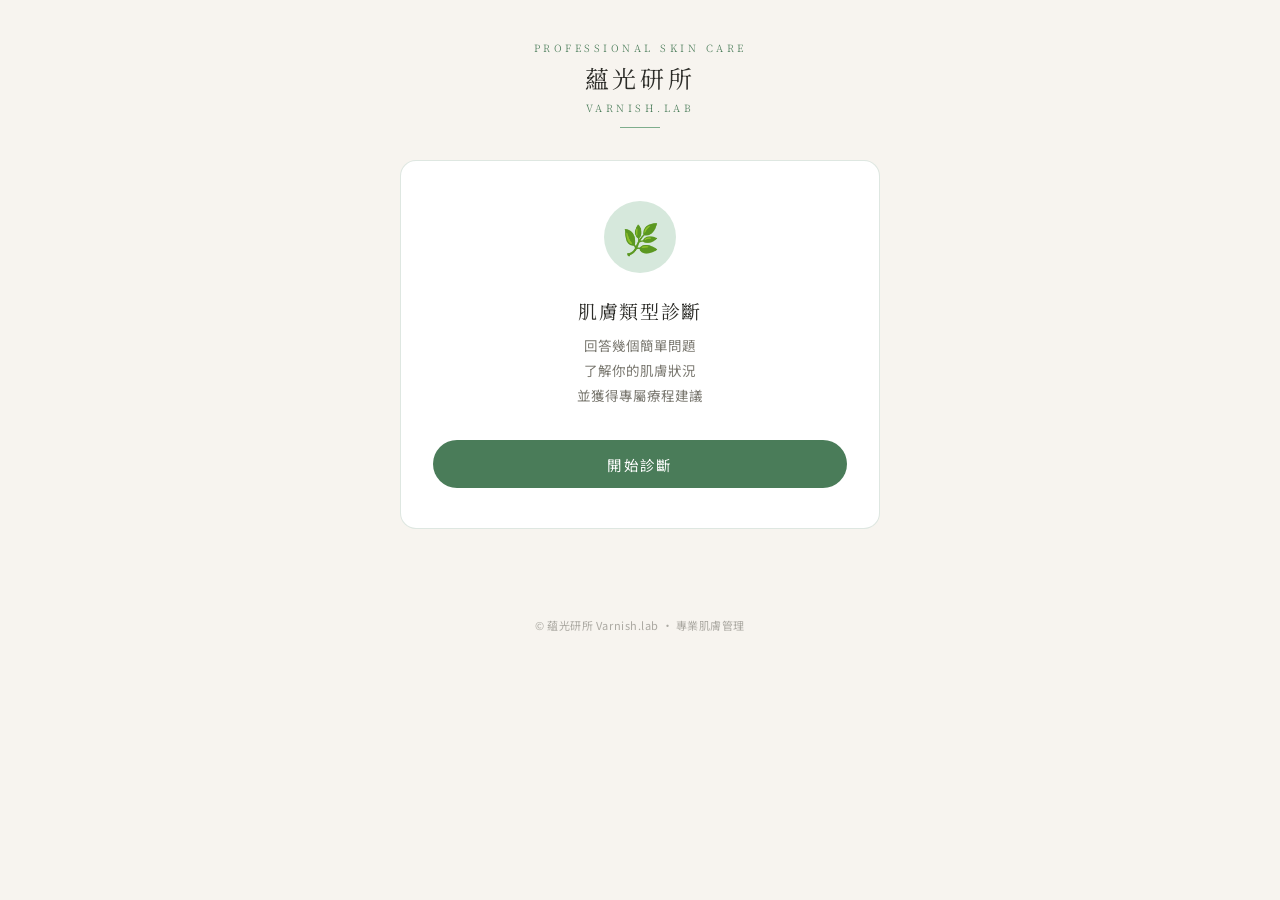
<file: index.html>
<!DOCTYPE html>
<html lang="zh-TW">
<head>
<meta charset="UTF-8">
<meta name="viewport" content="width=device-width, initial-scale=1.0">
<title>蘊光研所 · 肌膚診斷</title>
<link rel="preconnect" href="https://fonts.googleapis.com">
<link href="https://fonts.googleapis.com/css2?family=Noto+Serif+TC:wght@300;400;500&family=Noto+Sans+TC:wght@300;400;500&display=swap" rel="stylesheet">
<style>
  :root {
    --cream: #F7F4EF;
    --cream2: #EFE9DF;
    --green: #4A7C59;
    --green-light: #D6E8DC;
    --green-mid: #7EAD8C;
    --brown: #8C6E52;
    --brown-light: #EDE0D4;
    --text: #2C2C28;
    --text-muted: #7A7870;
    --border: rgba(74,124,89,0.18);
    --white: #FFFFFF;
    --red-soft: #F5E8E4;
    --red-text: #8B3A2F;
    --amber-soft: #F5ECD8;
    --amber-text: #7A5020;
    --purple-soft: #ECEAF5;
    --purple-text: #4A3F7A;
  }
  * { box-sizing: border-box; margin: 0; padding: 0; }
  html { font-size: 16px; }
  body {
    font-family: 'Noto Sans TC', sans-serif;
    background: var(--cream);
    color: var(--text);
    min-height: 100vh;
    padding: 0;
  }

  /* Header */
  .site-header {
    text-align: center;
    padding: 2.5rem 1rem 0;
  }
  .brand-en {
    font-family: 'Noto Serif TC', serif;
    font-size: 10px;
    font-weight: 300;
    letter-spacing: 0.35em;
    color: var(--green);
    text-transform: uppercase;
    margin-bottom: 0.3rem;
  }
  .brand-zh {
    font-family: 'Noto Serif TC', serif;
    font-size: 24px;
    font-weight: 400;
    letter-spacing: 0.15em;
    color: var(--text);
  }
  .brand-sub {
    font-family: 'Noto Serif TC', serif;
    font-size: 10px;
    font-weight: 300;
    letter-spacing: 0.35em;
    color: var(--green);
    text-transform: uppercase;
    margin-top: 0.3rem;
  }
  .line-btn {
    display: flex;
    align-items: center;
    justify-content: center;
    gap: 10px;
    width: 100%;
    background: #06C755;
    color: #fff;
    border: none;
    border-radius: 50px;
    padding: 0.85rem 2rem;
    font-family: 'Noto Sans TC', sans-serif;
    font-size: 14.5px;
    font-weight: 400;
    letter-spacing: 0.08em;
    cursor: pointer;
    text-decoration: none;
    margin-top: 0.75rem;
    transition: background 0.2s, transform 0.15s;
  }
  .line-btn:hover { background: #05a847; transform: translateY(-1px); }
  .line-icon { width: 22px; height: 22px; flex-shrink: 0; }
  .brand-divider {
    width: 40px;
    height: 1px;
    background: var(--green-mid);
    margin: 0.75rem auto 0;
  }

  /* Layout */
  #app {
    max-width: 520px;
    margin: 0 auto;
    padding: 2rem 1.25rem 4rem;
  }

  /* Screen management */
  .screen { display: none; }
  .screen.active { display: block; animation: fadeIn 0.4s ease; }
  @keyframes fadeIn { from { opacity: 0; transform: translateY(8px); } to { opacity: 1; transform: translateY(0); } }

  /* Card */
  .card {
    background: var(--white);
    border: 1px solid var(--border);
    border-radius: 16px;
    padding: 2rem;
  }

  /* Start screen */
  .start-visual {
    width: 72px;
    height: 72px;
    background: var(--green-light);
    border-radius: 50%;
    display: flex;
    align-items: center;
    justify-content: center;
    margin: 0 auto 1.5rem;
    font-size: 30px;
  }
  .start-title {
    font-family: 'Noto Serif TC', serif;
    font-size: 19px;
    font-weight: 400;
    letter-spacing: 0.08em;
    color: var(--text);
    margin-bottom: 0.6rem;
    text-align: center;
  }
  .start-sub {
    font-size: 13.5px;
    color: var(--text-muted);
    line-height: 1.85;
    text-align: center;
    margin-bottom: 2rem;
  }
  .start-btn {
    display: block;
    width: 100%;
    background: var(--green);
    color: #fff;
    border: none;
    border-radius: 50px;
    padding: 0.85rem 2rem;
    font-family: 'Noto Sans TC', sans-serif;
    font-size: 14.5px;
    font-weight: 400;
    letter-spacing: 0.1em;
    cursor: pointer;
    transition: background 0.2s, transform 0.15s;
  }
  .start-btn:hover { background: #3d6b4a; transform: translateY(-1px); }

  /* Progress */
  .progress-wrap { margin-bottom: 1.75rem; }
  .progress-meta {
    display: flex;
    justify-content: space-between;
    font-size: 12px;
    color: var(--text-muted);
    margin-bottom: 0.5rem;
    letter-spacing: 0.03em;
  }
  .progress-track {
    height: 3px;
    background: var(--cream2);
    border-radius: 99px;
    overflow: hidden;
  }
  .progress-fill {
    height: 100%;
    background: var(--green);
    border-radius: 99px;
    transition: width 0.5s cubic-bezier(0.4,0,0.2,1);
  }

  /* Question */
  .q-category {
    display: inline-flex;
    align-items: center;
    gap: 5px;
    font-size: 11px;
    letter-spacing: 0.08em;
    padding: 3px 10px;
    border-radius: 99px;
    margin-bottom: 1rem;
  }
  .cat-skin { background: var(--green-light); color: var(--green); }
  .cat-sensitive { background: var(--amber-soft); color: var(--amber-text); }
  .cat-concern { background: var(--purple-soft); color: var(--purple-text); }

  .q-text {
    font-family: 'Noto Serif TC', serif;
    font-size: 16.5px;
    font-weight: 400;
    line-height: 1.65;
    color: var(--text);
    margin-bottom: 0.35rem;
  }
  .q-hint {
    font-size: 12.5px;
    color: var(--text-muted);
    margin-bottom: 1.4rem;
    line-height: 1.6;
  }

  /* Options */
  .opt-btn {
    display: flex;
    align-items: flex-start;
    gap: 13px;
    width: 100%;
    text-align: left;
    background: var(--cream);
    border: 1px solid transparent;
    border-radius: 12px;
    padding: 0.9rem 1.1rem;
    margin-bottom: 0.55rem;
    cursor: pointer;
    transition: all 0.18s ease;
  }
  .opt-btn:hover { background: var(--cream2); border-color: var(--border); }
  .opt-btn.sel-green { background: var(--green-light); border-color: var(--green-mid); }
  .opt-btn.sel-amber { background: var(--amber-soft); border-color: #C8A06A; }
  .opt-btn.sel-purple { background: var(--purple-soft); border-color: #9B94CC; }
  .opt-icon { font-size: 17px; flex-shrink: 0; margin-top: 1px; }
  .opt-body { display: flex; flex-direction: column; gap: 2px; }
  .opt-title { font-size: 14px; font-weight: 500; color: var(--text); }
  .opt-desc { font-size: 12px; color: var(--text-muted); line-height: 1.5; }
  .opt-btn.sel-green .opt-desc { color: var(--green); }
  .opt-btn.sel-amber .opt-desc { color: var(--amber-text); }
  .opt-btn.sel-purple .opt-desc { color: var(--purple-text); }
  .lv-pill {
    display: inline-block;
    font-size: 10.5px;
    font-weight: 500;
    padding: 1px 8px;
    border-radius: 99px;
    margin-bottom: 3px;
    letter-spacing: 0.03em;
  }
  .lv1-pill { background: var(--green-light); color: var(--green); }
  .lv2-pill { background: var(--amber-soft); color: var(--amber-text); }
  .lv3-pill { background: var(--red-soft); color: var(--red-text); }

  /* Multi select */
  .multi-label {
    font-size: 12px;
    color: var(--text-muted);
    margin-bottom: 0.8rem;
  }
  .chk-opt {
    display: flex;
    align-items: center;
    gap: 12px;
    width: 100%;
    text-align: left;
    background: var(--cream);
    border: 1px solid transparent;
    border-radius: 12px;
    padding: 0.8rem 1.1rem;
    margin-bottom: 0.5rem;
    font-size: 14px;
    color: var(--text);
    cursor: pointer;
    transition: all 0.18s;
  }
  .chk-opt:hover { background: var(--cream2); border-color: var(--border); }
  .chk-opt.checked { background: var(--purple-soft); border-color: #9B94CC; color: var(--purple-text); }
  .chk-box {
    width: 18px; height: 18px;
    border: 1.5px solid #C0BDB4;
    border-radius: 5px;
    flex-shrink: 0;
    display: flex; align-items: center; justify-content: center;
    font-size: 11px;
    background: #fff;
    transition: all 0.15s;
  }
  .chk-opt.checked .chk-box { background: var(--green); border-color: var(--green); color: #fff; }

  /* Next button */
  .next-btn {
    margin-top: 1.25rem;
    background: var(--green);
    color: #fff;
    border: none;
    border-radius: 50px;
    padding: 0.8rem 1.75rem;
    font-family: 'Noto Sans TC', sans-serif;
    font-size: 14px;
    letter-spacing: 0.05em;
    cursor: pointer;
    opacity: 0.35;
    pointer-events: none;
    transition: opacity 0.2s, transform 0.15s;
  }
  .next-btn.active { opacity: 1; pointer-events: auto; }
  .next-btn.active:hover { transform: translateY(-1px); }

  /* Result */
  .result-header {
    text-align: center;
    padding-bottom: 1.5rem;
    margin-bottom: 1.5rem;
    border-bottom: 1px solid var(--cream2);
  }
  .result-icon {
    width: 60px; height: 60px;
    border-radius: 50%;
    display: flex; align-items: center; justify-content: center;
    font-size: 26px;
    margin: 0 auto 1rem;
  }
  .icon-oily { background: var(--amber-soft); }
  .icon-dry { background: var(--green-light); }
  .icon-combo { background: var(--purple-soft); }
  .result-skin-type {
    font-family: 'Noto Serif TC', serif;
    font-size: 20px;
    font-weight: 400;
    letter-spacing: 0.1em;
    color: var(--text);
    margin-bottom: 0.5rem;
  }
  .result-tags {
    display: flex;
    flex-wrap: wrap;
    gap: 6px;
    justify-content: center;
    margin-bottom: 0.85rem;
  }
  .rtag {
    display: inline-flex;
    align-items: center;
    gap: 4px;
    padding: 3px 11px;
    border-radius: 99px;
    font-size: 12px;
    font-weight: 400;
    letter-spacing: 0.02em;
  }
  .rt-green { background: var(--green-light); color: var(--green); }
  .rt-amber { background: var(--amber-soft); color: var(--amber-text); }
  .rt-red { background: var(--red-soft); color: var(--red-text); }
  .rt-purple { background: var(--purple-soft); color: var(--purple-text); }
  .rt-brown { background: var(--brown-light); color: var(--brown); }
  .result-desc {
    font-size: 13.5px;
    color: var(--text-muted);
    line-height: 1.8;
    text-align: center;
  }

  .section-title {
    font-family: 'Noto Serif TC', serif;
    font-size: 13px;
    font-weight: 400;
    letter-spacing: 0.12em;
    color: var(--green);
    margin-bottom: 0.85rem;
    display: flex;
    align-items: center;
    gap: 8px;
  }
  .section-title::after {
    content: '';
    flex: 1;
    height: 1px;
    background: var(--green-light);
  }

  .therapy-card {
    border-radius: 12px;
    padding: 1.1rem 1.2rem;
    margin-bottom: 0.65rem;
  }
  .therapy-main { background: var(--green-light); border: 1px solid rgba(74,124,89,0.25); }
  .therapy-addon { background: var(--purple-soft); border: 1px solid rgba(155,148,204,0.3); }
  .therapy-badge {
    display: inline-block;
    font-size: 10.5px;
    padding: 2px 9px;
    border-radius: 99px;
    margin-bottom: 0.5rem;
    letter-spacing: 0.04em;
  }
  .badge-main { background: rgba(74,124,89,0.2); color: var(--green); }
  .badge-addon { background: rgba(155,148,204,0.25); color: var(--purple-text); }
  .therapy-name {
    font-family: 'Noto Serif TC', serif;
    font-size: 15px;
    font-weight: 400;
    color: var(--text);
    margin-bottom: 0.35rem;
    letter-spacing: 0.04em;
  }
  .therapy-desc {
    font-size: 12.5px;
    line-height: 1.75;
  }
  .therapy-main .therapy-desc { color: #4A6B55; }
  .therapy-addon .therapy-desc { color: var(--purple-text); }

  .tip-box {
    background: transparent;
    border: 1px solid var(--border);
    border-radius: 12px;
    padding: 1rem 1.2rem;
    margin-top: 1rem;
    font-size: 12.5px;
    color: var(--text-muted);
    line-height: 1.8;
    display: flex;
    gap: 10px;
    align-items: flex-start;
  }
  .tip-leaf { color: var(--green); flex-shrink: 0; }

  .restart-btn {
    display: block;
    width: 100%;
    margin-top: 1.5rem;
    background: transparent;
    color: var(--text-muted);
    border: 1px solid var(--cream2);
    border-radius: 50px;
    padding: 0.75rem;
    font-family: 'Noto Sans TC', sans-serif;
    font-size: 13px;
    letter-spacing: 0.05em;
    cursor: pointer;
    transition: all 0.18s;
  }
  .restart-btn:hover { background: var(--cream2); color: var(--text); }

  /* Footer */
  .site-footer {
    text-align: center;
    padding: 1.5rem 1rem 2.5rem;
    font-size: 11px;
    color: var(--text-muted);
    letter-spacing: 0.05em;
    opacity: 0.6;
  }
</style>
</head>
<body>

<header class="site-header">
  <div class="brand-en">Professional Skin Care</div>
  <div class="brand-zh">蘊光研所</div>
  <div class="brand-sub">Varnish.lab</div>
  <div class="brand-divider"></div>
</header>

<div id="app">
  <!-- Start -->
  <div id="start-screen" class="screen active">
    <div class="card" style="text-align:center; padding:2.5rem 2rem;">
      <div class="start-visual">🌿</div>
      <div class="start-title">肌膚類型診斷</div>
      <div class="start-sub">
        回答幾個簡單問題<br>
        了解你的肌膚狀況<br>
        並獲得專屬療程建議
      </div>
      <button class="start-btn" onclick="startQuiz()">開始診斷</button>
    </div>
  </div>

  <!-- Quiz -->
  <div id="quiz-screen" class="screen">
    <div class="card">
      <div class="progress-wrap">
        <div class="progress-meta">
          <span id="q-counter">第 1 題</span>
          <span id="q-pct">0%</span>
        </div>
        <div class="progress-track">
          <div class="progress-fill" id="progress" style="width:0%"></div>
        </div>
      </div>
      <div id="q-category" class="q-category cat-skin">肌膚診斷</div>
      <div class="q-text" id="q-text"></div>
      <div class="q-hint" id="q-hint"></div>
      <div id="options-container"></div>
      <button class="next-btn" id="next-btn" onclick="nextQ()">下一題</button>
    </div>
  </div>

  <!-- Result -->
  <div id="result-screen" class="screen">
    <div class="card">
      <div class="result-header">
        <div class="result-icon" id="result-icon"></div>
        <div class="result-skin-type" id="result-skin-type"></div>
        <div class="result-tags" id="result-tags"></div>
        <div class="result-desc" id="result-desc"></div>
      </div>
      <div class="section-title">專屬療程建議</div>
      <div id="therapy-list"></div>
      <div class="tip-box" id="tip-box"></div>
      <a href="https://lin.ee/OMJjuK6" target="_blank" class="line-btn">
        <svg class="line-icon" viewBox="0 0 24 24" fill="white" xmlns="http://www.w3.org/2000/svg"><path d="M12 2C6.477 2 2 6.477 2 12s4.477 10 10 10 10-4.477 10-10S17.523 2 12 2zm4.93 7.57c-.04-.11-.08-.22-.13-.33-.33-.8-.87-1.5-1.57-2.01A6.96 6.96 0 0 0 12 6c-3.86 0-7 3.14-7 7 0 1.9.76 3.63 2 4.9v.1l-.9 3.3 3.4-.9c1.14.64 2.45 1 3.83 1 3.86 0 7-3.14 7-7 0-1.54-.5-2.97-1.35-4.13l-.08-.22-.08.24zM8.5 13.5h-1v-4h1v4zm2.5 0h-1v-2.5L8.5 13.5H7.5v-4h1v2.5l1.5-2.5h1v4zm4 0h-3v-4h1v3h2v1zm2-3h-1v3h-1v-3h-1v-1h3v1z"/></svg>
        加入官方 Line，首次體驗課程，立即享優惠
      </a>
      <button class="restart-btn" onclick="restart()">重新診斷</button>
    </div>
  </div>
</div>

<footer class="site-footer">© 蘊光研所 Varnish.lab · 專業肌膚管理</footer>

<script>
const BASE_STEPS = [
  {
    id:'q1', type:'single', cat:'肌膚診斷', catClass:'cat-skin',
    text:'洗臉後不擦任何保養品，過了約 1 小時，你的臉感覺如何？', hint:'',
    options:[
      {icon:'💧', title:'乾燥緊繃', desc:'有脫皮感，感覺很乾', val:'dry'},
      {icon:'🌗', title:'T字出油，臉頰偏乾', desc:'額頭鼻子出油，兩頰緊繃', val:'combo'},
      {icon:'🫧', title:'全臉出油', desc:'整臉都感覺油光滿面', val:'oily'}
    ]
  },
  {
    id:'q2', type:'single', cat:'肌膚診斷', catClass:'cat-skin',
    text:'到了下午，你的臉通常是什麼狀態？', hint:'',
    options:[
      {icon:'😮‍💨', title:'更緊繃、妝容浮粉', desc:'臉越來越乾，底妝難附著', val:'dry'},
      {icon:'🌗', title:'T字出油，臉頰尚可', desc:'局部出油但不是全臉', val:'combo'},
      {icon:'🌟', title:'全臉出油，妝容脫落', desc:'底妝容易因出油而脫妝', val:'oily'}
    ]
  },
  {
    id:'q3', type:'single', cat:'肌膚診斷', catClass:'cat-skin',
    text:'你的毛孔狀況是？', hint:'',
    options:[
      {icon:'🔍', title:'幾乎看不到毛孔', desc:'皮膚較薄，毛孔細小', val:'dry'},
      {icon:'⚖️', title:'T字毛孔明顯，臉頰細緻', desc:'鼻頭與額頭毛孔較大', val:'combo'},
      {icon:'🔎', title:'全臉毛孔粗大', desc:'尤其 T 字區最明顯', val:'oily'}
    ]
  },
  {
    id:'q4', type:'single', cat:'敏感評估', catClass:'cat-sensitive',
    text:'你的皮膚容易出現過敏症狀嗎？',
    hint:'輕微刺痛、泛紅、起疹、不耐受產品等都算喔',
    options:[
      {icon:'⚠️', title:'是，有過敏困擾', desc:'', val:'yes'},
      {icon:'✅', title:'沒有，皮膚蠻穩定的', desc:'', val:'no'}
    ]
  }
];

const STEP_LV = {
  id:'q4a', type:'single', cat:'敏感分級', catClass:'cat-sensitive',
  text:'你的過敏程度大概是？', hint:'選擇最接近平時狀況的描述',
  options:[
    {icon:'🌿', title:'換季或壓力大才過敏', desc:'其他時間皮膚還算穩定', val:'lv1', pill:'lv1-pill', pillText:'LV1 輕度'},
    {icon:'⚠️', title:'保養品也容易出包', desc:'除換季壓力外，很難挑到合適產品', val:'lv2', pill:'lv2-pill', pillText:'LV2 中度'},
    {icon:'🚨', title:'皮膚屏障長期受損', desc:'長期泛紅、大痘，幾乎找不到能用的產品', val:'lv3', pill:'lv3-pill', pillText:'LV3 重度'}
  ]
};

const STEP_CONCERN = {
  id:'q4b', type:'multi', cat:'改善目標', catClass:'cat-concern',
  text:'你最想改善哪些皮膚狀況？', hint:'可複選多項',
  options:[
    {icon:'🕳️', title:'毛孔粗大', val:'pore'},
    {icon:'🫧', title:'痘痘粉刺困擾', val:'acne'},
    {icon:'🧼', title:'基礎清潔保養', val:'cleanse'},
    {icon:'💦', title:'補水保濕改善', val:'hydration'},
    {icon:'✨', title:'小臉撥筋拉提', val:'lift'}
  ]
};

const THERAPIES = {
  mandelic:{
    name:'杏仁酸臉部煥膚',
    desc:'溫和果酸有效去除老廢角質，改善毛孔粗大與膚色不均，讓肌膚煥然一新。適合肌膚穩定的油性肌與混合肌，幫助控油並細緻毛孔。'
  },
  efg:{
    name:'EFG 肌膚生長因子課程',
    desc:'透過生長因子深入修護肌膚，促進細胞再生，改善肌膚不穩定與泛紅問題。適合中度敏感或混合肌膚，溫和有效地重建肌膚防護力。'
  },
  exosome:{
    name:'外泌體保濕課程',
    desc:'外泌體富含高效修護因子，能深層補水並強化肌膚屏障，緩解乾燥緊繃與敏感不適。特別適合乾燥肌及中重度敏感肌使用。'
  },
  super_efg:{
    name:'Superfacial + EFG 肌膚生長因子課程',
    desc:'Superfacial 深層清潔與 EFG 修護雙效合一，針對屏障受損、敏感泛紅肌膚進行全面舒緩與重建，是中重度敏感肌的最佳選擇。'
  },
  super_exo:{
    name:'Superfacial + 外泌體保濕課程',
    desc:'Superfacial 溫和疏通毛孔後，搭配外泌體密集修護，專為乾性重度敏感肌設計，有效緩解極易泛紅、屏障嚴重受損的肌膚狀況。'
  },
  lift:{
    name:'小臉撥筋拉提（加價購）',
    desc:'透過專業撥筋手法促進淋巴循環、緊緻輪廓，讓臉部線條更立體小巧。適合作為療程後的加價升級，肌膚穩定者方可搭配。'
  }
};

function getRecommendations(skinType, sensitive, lv, concerns) {
  let main=null, addon=null, tip='', desc='';
  const label = {oily:'油性肌', dry:'乾性肌', combo:'混合肌'}[skinType];
  if(sensitive==='yes') {
    if(lv==='lv3') {
      main = skinType==='dry' ? 'super_exo' : 'super_efg';
      desc = `你是${label}，同時有 LV3 重度敏感，皮膚屏障嚴重受損。建議以最溫和且高修護的療程優先穩定肌膚。`;
      tip = '避免使用含酒精、香料的產品，先以修護屏障為首要目標，待肌膚穩定後再考慮其他療程。';
    } else if(lv==='lv2') {
      if(skinType==='dry') { main='exosome'; addon='super_efg'; }
      else { main='efg'; addon='exosome'; }
      desc = `你是${label}，同時有 LV2 中度敏感。肌膚需要溫和修護，以下療程能有效改善敏感狀況。`;
      tip = '更換新保養品時，建議先在耳後做 48 小時貼膚測試，確認不過敏再全臉使用。';
    } else {
      main = skinType==='dry' ? 'exosome' : 'efg';
      desc = `你是${label}，偶爾有 LV1 輕度敏感。平時肌膚較穩定，著重修護保養即可。`;
      tip = '換季前提前加強保濕，可有效降低輕度敏感發作的機率。';
    }
  } else {
    const wantsLift = concerns && concerns.includes('lift');
    const wantsHydration = concerns && concerns.includes('hydration');
    const wantsPore = concerns && concerns.includes('pore');
    const wantsAcne = concerns && concerns.includes('acne');
    if(skinType==='dry'||wantsHydration) {
      main='exosome';
      desc = `你是${label}，肌膚穩定無敏感。`;
      desc += wantsHydration ? '針對補水保濕的需求，外泌體課程是最直接有效的選擇。' : '建議以深層補水為主，讓肌膚維持水潤飽滿的狀態。';
      tip = '每天使用含玻尿酸的保濕精華，洗臉後 3 分鐘內立即上保養效果最佳。';
    } else {
      main='mandelic';
      desc = `你是${label}，肌膚穩定無敏感。`;
      desc += wantsPore ? '針對毛孔粗大的困擾，杏仁酸煥膚能有效細緻毛孔、改善膚質。' : wantsAcne ? '針對痘痘粉刺困擾，杏仁酸溫和去角質，有效疏通毛孔減少粉刺生成。' : '杏仁酸煥膚能有效控油、細緻毛孔，讓肌膚維持清爽均勻狀態。';
      tip = '做完杏仁酸療程後，務必加強防曬，避免日曬導致敏感或色素沉澱。';
    }
    if(wantsLift) addon='lift';
  }
  return {main,addon,tip,desc};
}

let steps=[], current=0, answers={}, multiSel=new Set(), selIdx=null;

function startQuiz() {
  steps=[...BASE_STEPS]; current=0; answers={}; multiSel=new Set(); selIdx=null;
  renderStep(); show('quiz-screen');
}

function renderStep() {
  selIdx=null; multiSel=new Set();
  const s=steps[current];
  const total=steps.length+1;
  const pct=Math.round((current/total)*100);
  document.getElementById('q-counter').textContent=`第 ${current+1} 題`;
  document.getElementById('q-pct').textContent=pct+'%';
  document.getElementById('progress').style.width=pct+'%';
  const cat=document.getElementById('q-category');
  cat.textContent=s.cat; cat.className='q-category '+s.catClass;
  document.getElementById('q-text').textContent=s.text;
  document.getElementById('q-hint').textContent=s.hint;
  const con=document.getElementById('options-container');
  con.innerHTML='';
  const nb=document.getElementById('next-btn');
  nb.className='next-btn';

  if(s.type==='single') {
    s.options.forEach((opt,i)=>{
      const btn=document.createElement('button');
      btn.className='opt-btn';
      let html=`<span class="opt-icon">${opt.icon}</span><span class="opt-body">`;
      if(opt.pill) html+=`<span class="lv-pill ${opt.pill}">${opt.pillText}</span>`;
      html+=`<span class="opt-title">${opt.title}</span>`;
      if(opt.desc) html+=`<span class="opt-desc">${opt.desc}</span>`;
      html+='</span>';
      btn.innerHTML=html;
      btn.onclick=()=>{
        document.querySelectorAll('.opt-btn').forEach(b=>b.classList.remove('sel-green','sel-amber','sel-purple'));
        const cls=s.catClass==='cat-sensitive'?'sel-amber':s.catClass==='cat-concern'?'sel-purple':'sel-green';
        btn.classList.add(cls); selIdx=i; nb.classList.add('active');
      };
      con.appendChild(btn);
    });
    nb.textContent=current<steps.length-1?'下一題 →':'查看診斷結果';
  } else {
    const hint=document.createElement('div');
    hint.className='multi-label'; hint.textContent='可複選多項';
    con.appendChild(hint);
    s.options.forEach((opt,i)=>{
      const btn=document.createElement('button');
      btn.className='chk-opt';
      btn.innerHTML=`<span class="chk-box" id="ck${i}"></span><span class="opt-icon">${opt.icon}</span><span>${opt.title}</span>`;
      btn.onclick=()=>{
        if(multiSel.has(i)){multiSel.delete(i);btn.classList.remove('checked');document.getElementById('ck'+i).textContent='';}
        else{multiSel.add(i);btn.classList.add('checked');document.getElementById('ck'+i).textContent='✓';}
        if(multiSel.size>0) nb.classList.add('active'); else nb.classList.remove('active');
      };
      con.appendChild(btn);
    });
    nb.textContent='查看診斷結果';
  }
}

function nextQ() {
  const s=steps[current];
  if(s.type==='single') {
    if(selIdx===null) return;
    const val=s.options[selIdx].val;
    answers[s.id]=val;
    if(s.id==='q4') steps.push(val==='yes'?STEP_LV:STEP_CONCERN);
  } else {
    if(multiSel.size===0) return;
    answers[s.id]=Array.from(multiSel).map(i=>s.options[i].val);
  }
  current++;
  if(current<steps.length) renderStep(); else showResult();
}

function calcSkinType() {
  const c={dry:0,combo:0,oily:0};
  ['q1','q2','q3'].forEach(k=>{if(answers[k])c[answers[k]]++;});
  return Object.keys(c).reduce((a,b)=>c[a]>=c[b]?a:b);
}

function showResult() {
  const skinType=calcSkinType();
  const sensitive=answers['q4'];
  const lv=answers['q4a']||null;
  const concerns=answers['q4b']||null;
  const {main,addon,tip,desc}=getRecommendations(skinType,sensitive,lv,concerns);
  const typeLabel={oily:'油性肌',dry:'乾性肌',combo:'混合肌'};
  const icon=document.getElementById('result-icon');
  icon.className='result-icon icon-'+skinType;
  icon.textContent={oily:'✨',dry:'💧',combo:'⚖️'}[skinType];
  document.getElementById('result-skin-type').textContent=typeLabel[skinType];
  const skinTagCls={oily:'rt-amber',dry:'rt-green',combo:'rt-purple'}[skinType];
  let tagsHTML=`<span class="rtag ${skinTagCls}">${typeLabel[skinType]}</span>`;
  if(sensitive==='yes'&&lv) {
    const lvCls={lv1:'rt-green',lv2:'rt-amber',lv3:'rt-red'}[lv];
    const lvLabel={lv1:'LV1 輕度敏感',lv2:'LV2 中度敏感',lv3:'LV3 重度敏感'}[lv];
    tagsHTML+=`<span class="rtag ${lvCls}">${lvLabel}</span>`;
  }
  if(concerns){
    const cm={pore:'毛孔粗大',acne:'痘痘粉刺',cleanse:'基礎清潔',hydration:'補水保濕',lift:'拉提緊緻'};
    concerns.forEach(c=>{tagsHTML+=`<span class="rtag rt-brown">${cm[c]}</span>`;});
  }
  document.getElementById('result-tags').innerHTML=tagsHTML;
  document.getElementById('result-desc').textContent=desc;
  const list=document.getElementById('therapy-list');
  list.innerHTML='';
  if(main){
    const t=THERAPIES[main];
    list.innerHTML+=`<div class="therapy-card therapy-main"><span class="therapy-badge badge-main">推薦療程</span><div class="therapy-name">${t.name}</div><div class="therapy-desc">${t.desc}</div></div>`;
  }
  if(addon){
    const t=THERAPIES[addon];
    const isLift=addon==='lift';
    list.innerHTML+=`<div class="therapy-card therapy-addon"><span class="therapy-badge badge-addon">${isLift?'加價購':'搭配療程'}</span><div class="therapy-name">${t.name}</div><div class="therapy-desc">${t.desc}</div></div>`;
  }
  document.getElementById('tip-box').innerHTML=`<span class="tip-leaf">🌱</span><span>${tip}</span>`;
  show('result-screen');
}

function restart() {
  steps=[...BASE_STEPS]; current=0; answers={}; multiSel=new Set(); selIdx=null;
  show('start-screen');
}

function show(id) {
  document.querySelectorAll('.screen').forEach(s=>s.classList.remove('active'));
  document.getElementById(id).classList.add('active');
}
</script>
</body>
</html>
</file>
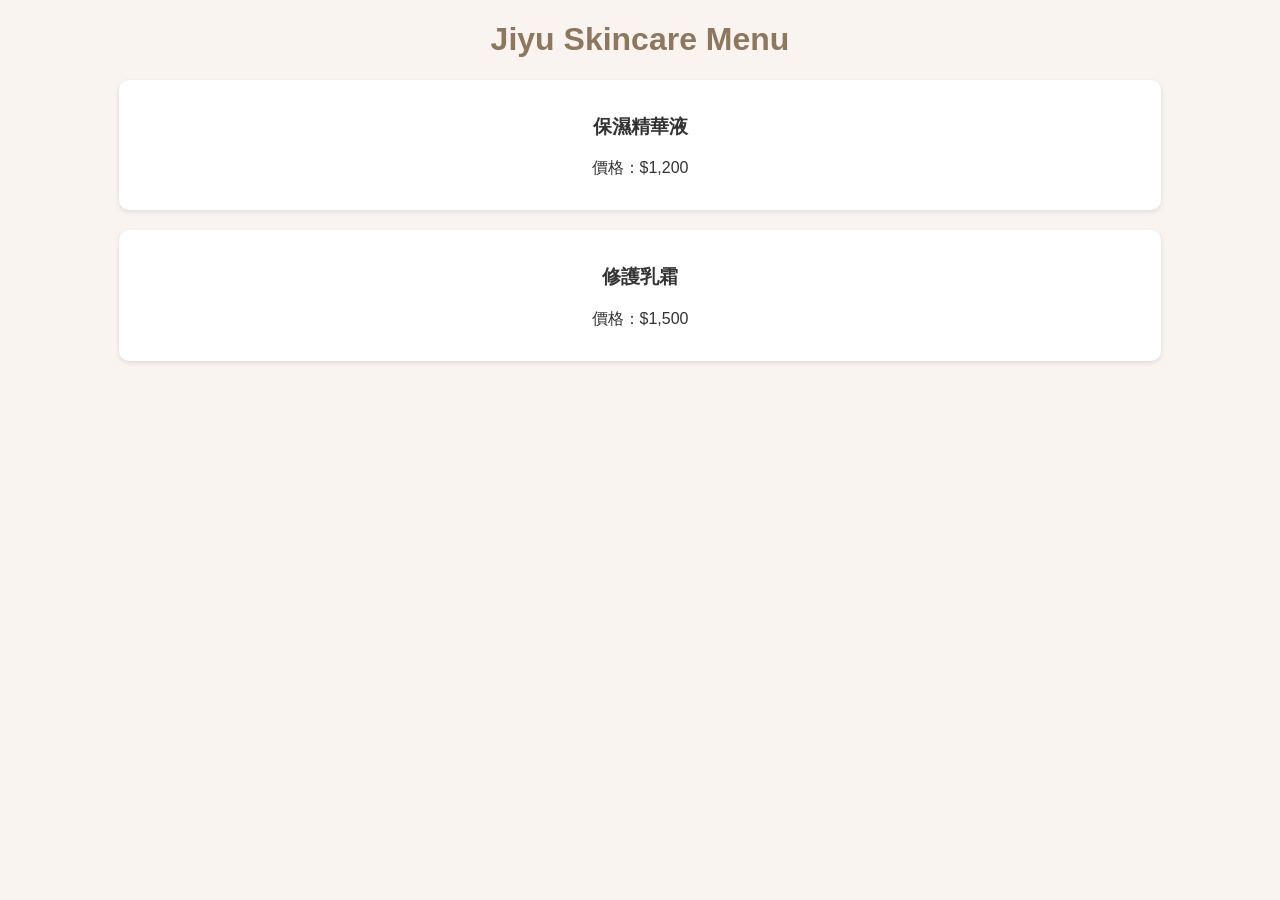
<file: Varnish.lab.html>
<!DOCTYPE html>
<html lang="zh-Hant">
<head>
    <meta charset="UTF-8">
    <meta name="viewport" content="width=device-width, initial-scale=1.0">
    <title>我的保養品清單</title>
    <style>
        /* 這裡是 CSS，負責美化 */
        body { font-family: sans-serif; background-color: #f9f4f0; color: #333; text-align: center; }
        .menu-item { background: white; margin: 20px auto; padding: 15px; width: 80%; border-radius: 10px; box-shadow: 0 2px 5px rgba(0,0,0,0.1); }
        h1 { color: #8d775f; }
    </style>
</head>
<body>
    <h1>Jiyu Skincare Menu</h1>
    <div class="menu-item">
        <h3>保濕精華液</h3>
        <p>價格：$1,200</p>
    </div>
    <div class="menu-item">
        <h3>修護乳霜</h3>
        <p>價格：$1,500</p>
    </div>
</body>
</html>
</file>
